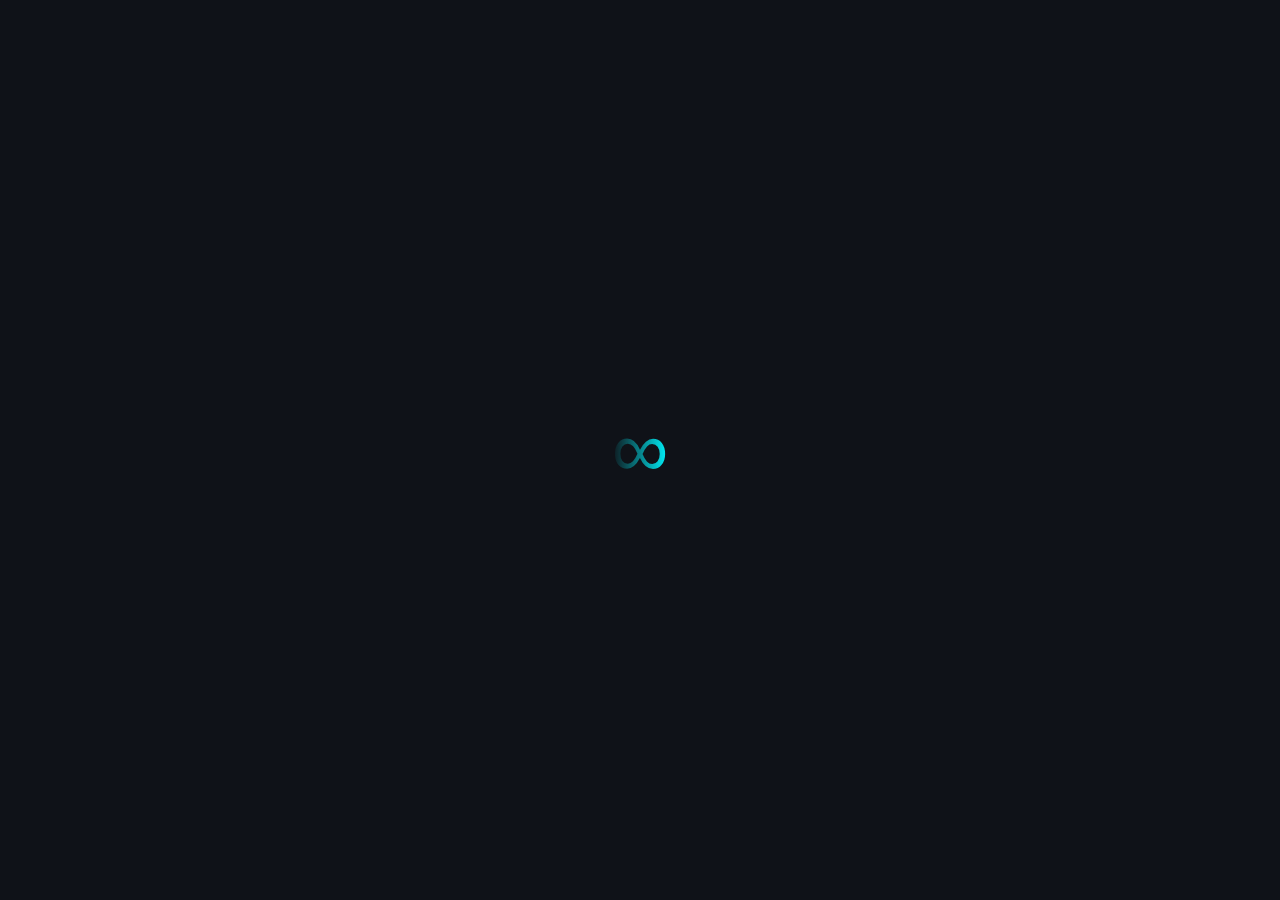
<file: about.html>
<!DOCTYPE html>
<html lang="en" data-theme="dark">

<head>
    <meta charset="UTF-8">
    <meta name="viewport" content="width=device-width, initial-scale=1.0">
    <title>About - Sikkhagrontho</title>
    <link rel="stylesheet" href="css/style.css">
    <script src="js/data.js"></script>
    <script src="js/auth.js"></script>
    <script src="js/main.js"></script>
</head>

<body>
    <div class="pattern-overlay"></div>

    <div style="padding-top: 100px; min-height: 100vh;">
        <div class="glass" style="max-width: 800px; margin: 0 auto; padding: 40px; border-radius: 20px;">
            <h1 style="font-size: 3rem; margin-bottom: 20px; color: var(--primary-color);">About Us</h1>
            <p style="font-size: 1.1rem; line-height: 1.8; margin-bottom: 20px;">
                Sikkhagrontho is an advanced educational platform designed to empower students with infinite knowledge.
                Our mission is to simplify the learning process for HSC subjects and university admissions through
                interactive resources and cutting-edge technology.
            </p>
            <p style="font-size: 1.1rem; line-height: 1.8;">
                We believe that "Infinite is strength". By providing structured guidance, premium content,
                and a seamless user experience, we aim to bridge the gap between potential and success.
            </p>

            <div style="margin-top: 40px; text-align: center;">
                <h3 style="margin-bottom: 10px;">Our Vision</h3>
                <p style="opacity: 0.8;">To revolutionize the way students prepare for their future.</p>
            </div>
        </div>
    </div>
</body>

</html>
</file>
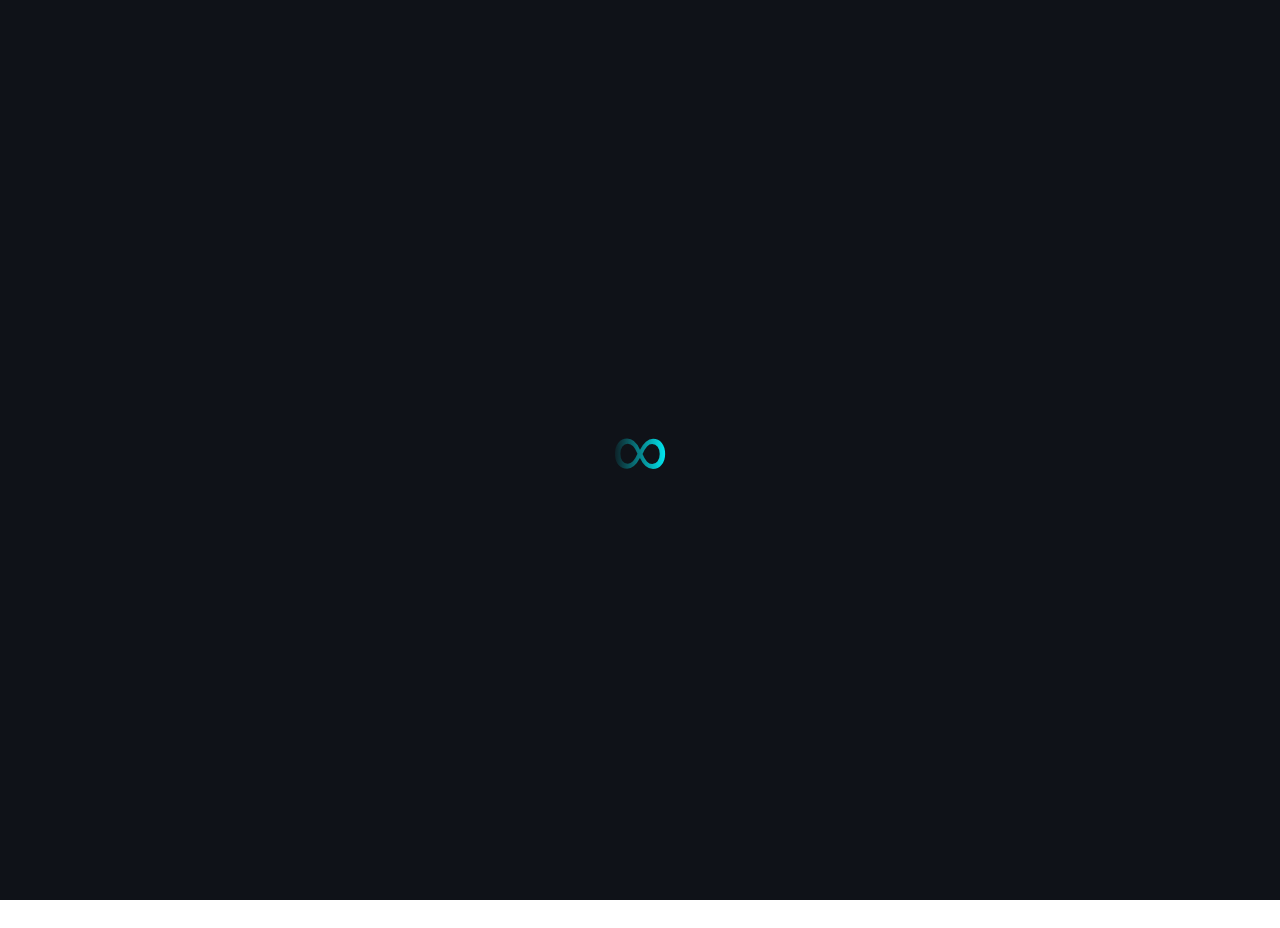
<file: contact.html>
<!DOCTYPE html>
<html lang="en" data-theme="dark">

<head>
    <meta charset="UTF-8">
    <meta name="viewport" content="width=device-width, initial-scale=1.0">
    <title>Contact - Sikkhagrontho</title>
    <link rel="stylesheet" href="css/style.css">
    <script src="js/data.js"></script>
    <script src="js/auth.js"></script>
    <script src="js/main.js"></script>

    <!-- EmailJS SDK (Optional - for real email sending) -->
    <!-- Uncomment below to enable real email sending via EmailJS -->
    <!-- <script src="https://cdn.jsdelivr.net/npm/@emailjs/browser@3/dist/email.min.js"></script> -->

    <style>
        .contact-container {
            max-width: 800px;
            margin: 0 auto;
            padding: 40px;
            text-align: center;
        }

        .contact-form {
            display: grid;
            gap: 20px;
            margin-top: 30px;
        }

        .form-group {
            text-align: left;
        }

        .form-label {
            display: block;
            margin-bottom: 8px;
            font-weight: 500;
            color: var(--text-color);
            font-size: 0.95rem;
        }

        .form-label .required {
            color: #ff4d4d;
            margin-left: 3px;
        }

        .form-input,
        .form-textarea {
            width: 100%;
            padding: 14px 16px;
            background: rgba(255, 255, 255, 0.08);
            border: 1px solid rgba(255, 255, 255, 0.15);
            border-radius: 10px;
            color: var(--text-color);
            outline: none;
            font-size: 1rem;
            font-family: 'Inter', sans-serif;
            transition: all 0.3s ease;
            box-sizing: border-box;
        }

        .form-input::placeholder,
        .form-textarea::placeholder {
            color: rgba(255, 255, 255, 0.4);
        }

        .form-input:focus,
        .form-textarea:focus {
            background: rgba(255, 255, 255, 0.12);
            border-color: var(--primary-color);
            box-shadow: 0 0 15px rgba(0, 245, 255, 0.2);
        }

        .form-input.error,
        .form-textarea.error {
            border-color: #ff4d4d;
            background: rgba(255, 77, 77, 0.1);
        }

        .form-textarea {
            min-height: 150px;
            resize: vertical;
            font-family: 'Inter', sans-serif;
        }

        .error-message {
            color: #ff4d4d;
            font-size: 0.85rem;
            margin-top: 5px;
            display: none;
            animation: fadeIn 0.3s ease;
        }

        .error-message.show {
            display: block;
        }

        .submit-btn {
            background: var(--primary-color);
            color: #000;
            padding: 14px 40px;
            border: none;
            border-radius: 10px;
            font-size: 1rem;
            font-weight: 600;
            cursor: pointer;
            transition: all 0.3s ease;
            margin-top: 20px;
            font-family: 'Sora', sans-serif;
            position: relative;
            overflow: hidden;
        }

        .submit-btn:hover:not(:disabled) {
            transform: translateY(-2px);
            box-shadow: 0 5px 20px rgba(0, 245, 255, 0.4);
        }

        .submit-btn:active:not(:disabled) {
            transform: translateY(0);
        }

        .submit-btn:disabled {
            opacity: 0.6;
            cursor: not-allowed;
        }

        .submit-btn .btn-text {
            display: inline-block;
            transition: all 0.3s ease;
        }

        .submit-btn.loading .btn-text {
            opacity: 0;
        }

        .submit-btn .spinner {
            position: absolute;
            top: 50%;
            left: 50%;
            transform: translate(-50%, -50%);
            width: 20px;
            height: 20px;
            border: 3px solid rgba(0, 0, 0, 0.3);
            border-top-color: #000;
            border-radius: 50%;
            animation: spin 0.8s linear infinite;
            opacity: 0;
        }

        .submit-btn.loading .spinner {
            opacity: 1;
        }

        @keyframes spin {
            to {
                transform: translate(-50%, -50%) rotate(360deg);
            }
        }

        /* Success/Error Alert */
        .alert {
            position: fixed;
            top: 100px;
            right: 30px;
            padding: 16px 24px;
            border-radius: 12px;
            background: rgba(10, 31, 68, 0.95);
            backdrop-filter: blur(20px);
            border: 1px solid rgba(255, 255, 255, 0.1);
            box-shadow: 0 10px 40px rgba(0, 0, 0, 0.5);
            z-index: 10000;
            display: flex;
            align-items: center;
            gap: 12px;
            min-width: 300px;
            opacity: 0;
            transform: translateX(400px);
            transition: all 0.4s cubic-bezier(0.175, 0.885, 0.32, 1.275);
        }

        .alert.show {
            opacity: 1;
            transform: translateX(0);
        }

        .alert.success {
            border-left: 4px solid #00ff88;
        }

        .alert.error {
            border-left: 4px solid #ff4d4d;
        }

        .alert-icon {
            font-size: 1.5rem;
        }

        .alert-content {
            flex: 1;
        }

        .alert-title {
            font-weight: 600;
            margin-bottom: 4px;
            font-size: 0.95rem;
        }

        .alert-message {
            font-size: 0.85rem;
            opacity: 0.8;
        }

        .alert-close {
            background: none;
            border: none;
            color: var(--text-color);
            font-size: 1.5rem;
            cursor: pointer;
            opacity: 0.6;
            transition: opacity 0.3s ease;
            padding: 0;
            width: 24px;
            height: 24px;
            display: flex;
            align-items: center;
            justify-content: center;
        }

        .alert-close:hover {
            opacity: 1;
        }

        .contact-info {
            margin-top: 40px;
            padding: 20px;
            background: rgba(0, 245, 255, 0.05);
            border: 1px solid rgba(0, 245, 255, 0.2);
            border-radius: 12px;
        }

        .contact-info p {
            margin: 8px 0;
            opacity: 0.9;
        }

        .contact-info a {
            color: var(--primary-color);
            text-decoration: none;
            transition: opacity 0.3s ease;
        }

        .contact-info a:hover {
            opacity: 0.8;
        }

        @media (max-width: 768px) {
            .contact-container {
                padding: 20px;
            }

            .alert {
                right: 15px;
                left: 15px;
                min-width: auto;
            }
        }
    </style>
</head>

<body>
    <div class="pattern-overlay"></div>
    <!-- Navbar injected by main.js -->

    <div style="padding-top: 100px; min-height: 100vh; padding-bottom: 50px;">
        <div class="contact-container glass">
            <h1 style="font-size: 2.5rem; margin-bottom: 10px; color: var(--text-color);">Get in Touch</h1>
            <p style="opacity: 0.8; margin-bottom: 30px;">
                Have questions or suggestions? We'd love to hear from you.
            </p>

            <form id="contact-form" class="contact-form">
                <div class="form-group">
                    <label class="form-label">Name<span class="required">*</span></label>
                    <input type="text" id="name" class="form-input" placeholder="Your Name" autocomplete="name">
                    <div class="error-message" id="name-error">Please enter your name</div>
                </div>

                <div class="form-group">
                    <label class="form-label">Email<span class="required">*</span></label>
                    <input type="email" id="email" class="form-input" placeholder="your.email@example.com"
                        autocomplete="email">
                    <div class="error-message" id="email-error">Please enter a valid email address</div>
                </div>

                <div class="form-group">
                    <label class="form-label">Message<span class="required">*</span></label>
                    <textarea id="message" class="form-textarea" placeholder="How can we help you?"></textarea>
                    <div class="error-message" id="message-error">Please enter your message</div>
                </div>

                <div style="text-align: center;">
                    <button type="submit" class="submit-btn" id="submit-btn">
                        <span class="btn-text">Send Message</span>
                        <span class="spinner"></span>
                    </button>
                </div>
            </form>

            <div class="contact-info">
                <p><strong>Email:</strong> <a href="mailto:sikkhagronthoedu@gmail.com">sikkhagronthoedu@gmail.com</a>
                </p>
                <p><strong>Response Time:</strong> Within 24-48 hours</p>
            </div>
        </div>
    </div>

    <script>
        // Contact Form Handler
        const contactForm = document.getElementById('contact-form');
        const submitBtn = document.getElementById('submit-btn');
        const TARGET_EMAIL = 'sikkhagronthoedu@gmail.com';

        // Form validation
        function validateField(fieldId, errorId, validator) {
            const field = document.getElementById(fieldId);
            const error = document.getElementById(errorId);
            const value = field.value.trim();

            if (!validator(value)) {
                field.classList.add('error');
                error.classList.add('show');
                return false;
            } else {
                field.classList.remove('error');
                error.classList.remove('show');
                return true;
            }
        }

        // Validators
        const validators = {
            name: (value) => value.length >= 2,
            email: (value) => /^[^\s@]+@[^\s@]+\.[^\s@]+$/.test(value),
            message: (value) => value.length >= 10
        };

        // Real-time validation
        ['name', 'email', 'message'].forEach(field => {
            const input = document.getElementById(field);
            input.addEventListener('blur', () => {
                validateField(field, `${field}-error`, validators[field]);
            });
            input.addEventListener('input', () => {
                if (input.classList.contains('error')) {
                    validateField(field, `${field}-error`, validators[field]);
                }
            });
        });

        // Show alert notification
        function showAlert(type, title, message) {
            // Remove existing alerts
            const existingAlerts = document.querySelectorAll('.alert');
            existingAlerts.forEach(alert => alert.remove());

            const alert = document.createElement('div');
            alert.className = `alert ${type}`;
            alert.innerHTML = `
                <div class="alert-icon">${type === 'success' ? '✅' : '❌'}</div>
                <div class="alert-content">
                    <div class="alert-title">${title}</div>
                    <div class="alert-message">${message}</div>
                </div>
                <button class="alert-close" onclick="this.parentElement.remove()">×</button>
            `;
            document.body.appendChild(alert);

            // Show alert
            setTimeout(() => alert.classList.add('show'), 10);

            // Auto-remove after 5 seconds
            setTimeout(() => {
                alert.classList.remove('show');
                setTimeout(() => alert.remove(), 400);
            }, 5000);
        }

        // Send email function (simulated)
        async function sendEmail(formData) {
            // Simulate API delay
            await new Promise(resolve => setTimeout(resolve, 1500));

            // In production, you would use EmailJS or a backend API here
            // Example with EmailJS (uncomment when configured):
            /*
            try {
                await emailjs.send('YOUR_SERVICE_ID', 'YOUR_TEMPLATE_ID', {
                    from_name: formData.name,
                    from_email: formData.email,
                    message: formData.message,
                    to_email: TARGET_EMAIL
                });
                return { success: true };
            } catch (error) {
                return { success: false, error: error.message };
            }
            */

            // Simulated success
            console.log('Message would be sent to:', TARGET_EMAIL);
            console.log('Form Data:', formData);
            return { success: true };
        }

        // Form submission handler
        contactForm.addEventListener('submit', async (e) => {
            e.preventDefault();

            // Validate all fields
            const nameValid = validateField('name', 'name-error', validators.name);
            const emailValid = validateField('email', 'email-error', validators.email);
            const messageValid = validateField('message', 'message-error', validators.message);

            if (!nameValid || !emailValid || !messageValid) {
                showAlert('error', 'Validation Error', 'Please fill in all required fields correctly.');
                return;
            }

            // Get form data
            const formData = {
                name: document.getElementById('name').value.trim(),
                email: document.getElementById('email').value.trim(),
                message: document.getElementById('message').value.trim()
            };

            // Prevent spam - check if message is too short or looks suspicious
            if (formData.message.length < 10) {
                showAlert('error', 'Invalid Message', 'Please enter a more detailed message (at least 10 characters).');
                return;
            }

            // Show loading state
            submitBtn.disabled = true;
            submitBtn.classList.add('loading');

            try {
                // Send email
                const result = await sendEmail(formData);

                if (result.success) {
                    // Success
                    showAlert(
                        'success',
                        'Message Sent!',
                        `Your message has been sent to ${TARGET_EMAIL}. We'll get back to you soon!`
                    );

                    // Reset form
                    contactForm.reset();

                    // Remove any error states
                    document.querySelectorAll('.form-input, .form-textarea').forEach(field => {
                        field.classList.remove('error');
                    });
                    document.querySelectorAll('.error-message').forEach(error => {
                        error.classList.remove('show');
                    });
                } else {
                    // Error
                    showAlert(
                        'error',
                        'Send Failed',
                        result.error || 'Failed to send message. Please try again or email us directly.'
                    );
                }
            } catch (error) {
                showAlert(
                    'error',
                    'Error',
                    'An unexpected error occurred. Please try again later.'
                );
                console.error('Contact form error:', error);
            } finally {
                // Remove loading state
                submitBtn.disabled = false;
                submitBtn.classList.remove('loading');
            }
        });

        // Initialize EmailJS (if using)
        // Uncomment and configure when ready to use real email sending
        /*
        (function() {
            emailjs.init('YOUR_PUBLIC_KEY'); // Get from EmailJS dashboard
        })();
        */
    </script>
</body>

</html>
</file>
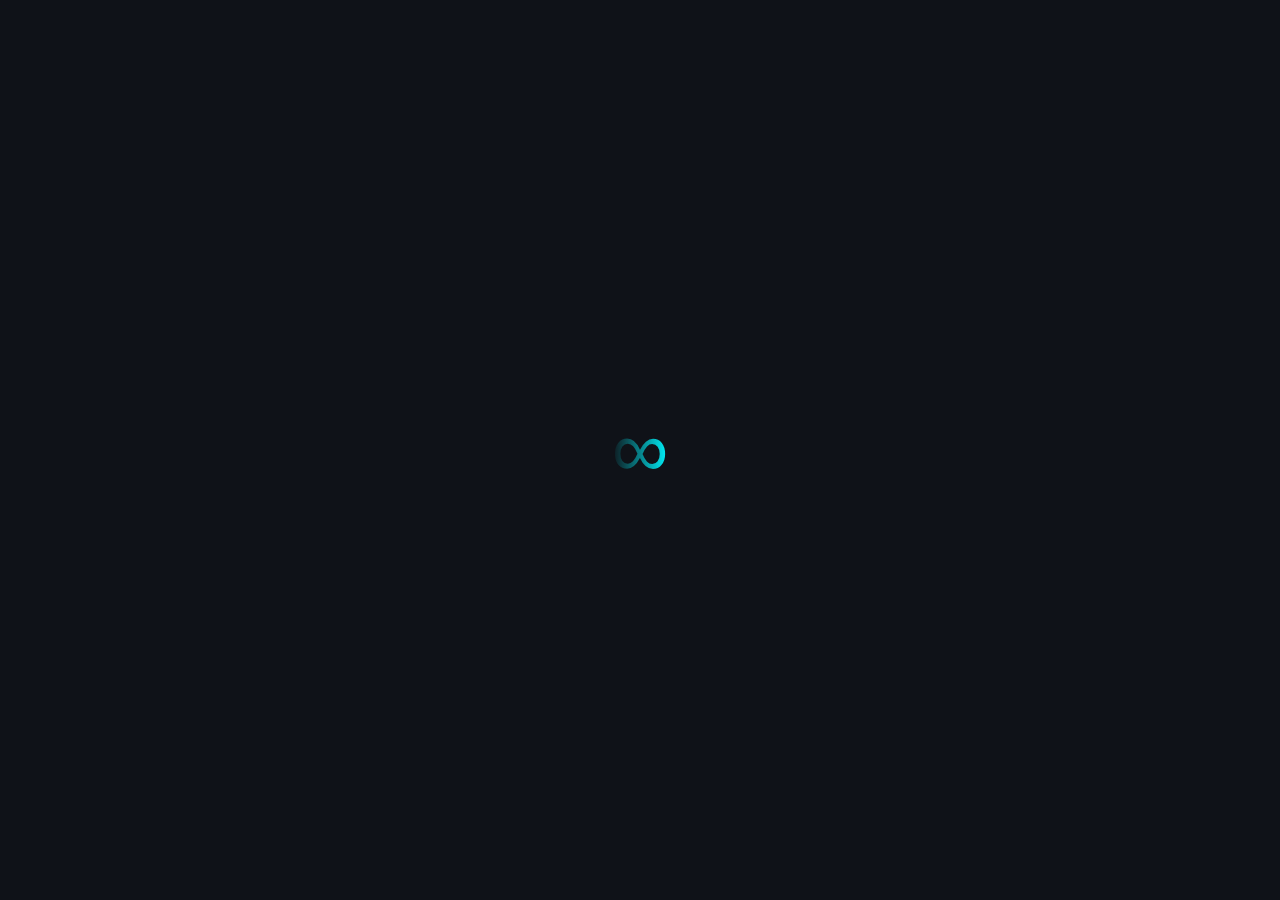
<file: explore.html>
<!DOCTYPE html>
<html lang="en" data-theme="dark">

<head>
    <meta charset="UTF-8">
    <meta name="viewport" content="width=device-width, initial-scale=1.0">
    <title>Explore - Sikkhagrontho</title>
    <link rel="stylesheet" href="css/style.css">
    <script src="js/data.js"></script>
    <script src="js/auth.js"></script>
    <script src="js/main.js"></script>
    <style>
        .filter-tabs {
            display: flex;
            justify-content: center;
            gap: 15px;
            margin-bottom: 30px;
        }

        .filter-btn {
            background: transparent;
            border: 1px solid var(--primary-color);
            color: var(--text-color);
            padding: 8px 20px;
            border-radius: 20px;
            cursor: pointer;
            transition: all 0.3s ease;
        }

        .filter-btn.active,
        .filter-btn:hover {
            background: var(--primary-color);
            color: #000;
        }
    </style>
</head>

<body>
    <div class="pattern-overlay"></div>
    <!-- Navbar injected by main.js -->

    <div style="padding-top: 100px; min-height: 100vh;">
        <div class="container" style="max-width: 1200px; margin: 0 auto; padding: 20px;">
            <h1 style="text-align: center; margin-bottom: 40px; font-size: 3rem;">Explore Resources</h1>

            <div class="filter-tabs">
                <button class="filter-btn active" onclick="filterExplore('all')">All</button>
                <button class="filter-btn" onclick="filterExplore('video')">Videos</button>
                <button class="filter-btn" onclick="filterExplore('pdf')">PDFs</button>
                <button class="filter-btn" onclick="filterExplore('info')">Info</button>
            </div>

            <div id="explore-container"
                style="display: grid; grid-template-columns: repeat(auto-fill, minmax(280px, 1fr)); gap: 20px;">
                <!-- Content injected here -->
            </div>
        </div>
    </div>

    <script>
        // Override the default renderExplore for filtering
        function filterExplore(type) {
            const container = document.getElementById('explore-container');
            const data = getData();
            let items = data.exploreContent;

            if (type !== 'all') {
                items = items.filter(item => item.type === type);
            }

            container.innerHTML = items.map((item, i) => `
                <div class="card" style="animation: fadeIn 0.5s ease forwards; animation-delay: ${i * 0.1}s;">
                    <div style="margin-bottom: 15px;">
                        <span style="background: rgba(0, 245, 255, 0.1); color: var(--primary-color); padding: 4px 12px; border-radius: 12px; font-size: 0.8rem; text-transform: uppercase;">${item.type}</span>
                    </div>
                    <h3 style="margin-bottom: 10px;">${item.title}</h3>
                    <p style="opacity: 0.8; font-size: 0.9rem;">${item.desc}</p>
                    <a href="${item.link || '#'}" style="display: inline-block; margin-top: 15px; color: var(--primary-color); text-decoration: none; border-bottom: 1px solid transparent; transition: 0.3s;">View Content &rarr;</a>
                </div>
            `).join('');

            // Update active button state
            document.querySelectorAll('.filter-btn').forEach(btn => {
                btn.classList.remove('active');
                if (btn.textContent.toLowerCase() === type || (type === 'all' && btn.textContent === 'All')) {
                    btn.classList.add('active');
                }
            });
        }

        // Initialize with all content
        document.addEventListener('DOMContentLoaded', () => {
            filterExplore('all');
        });
    </script>
</body>

</html>
</file>
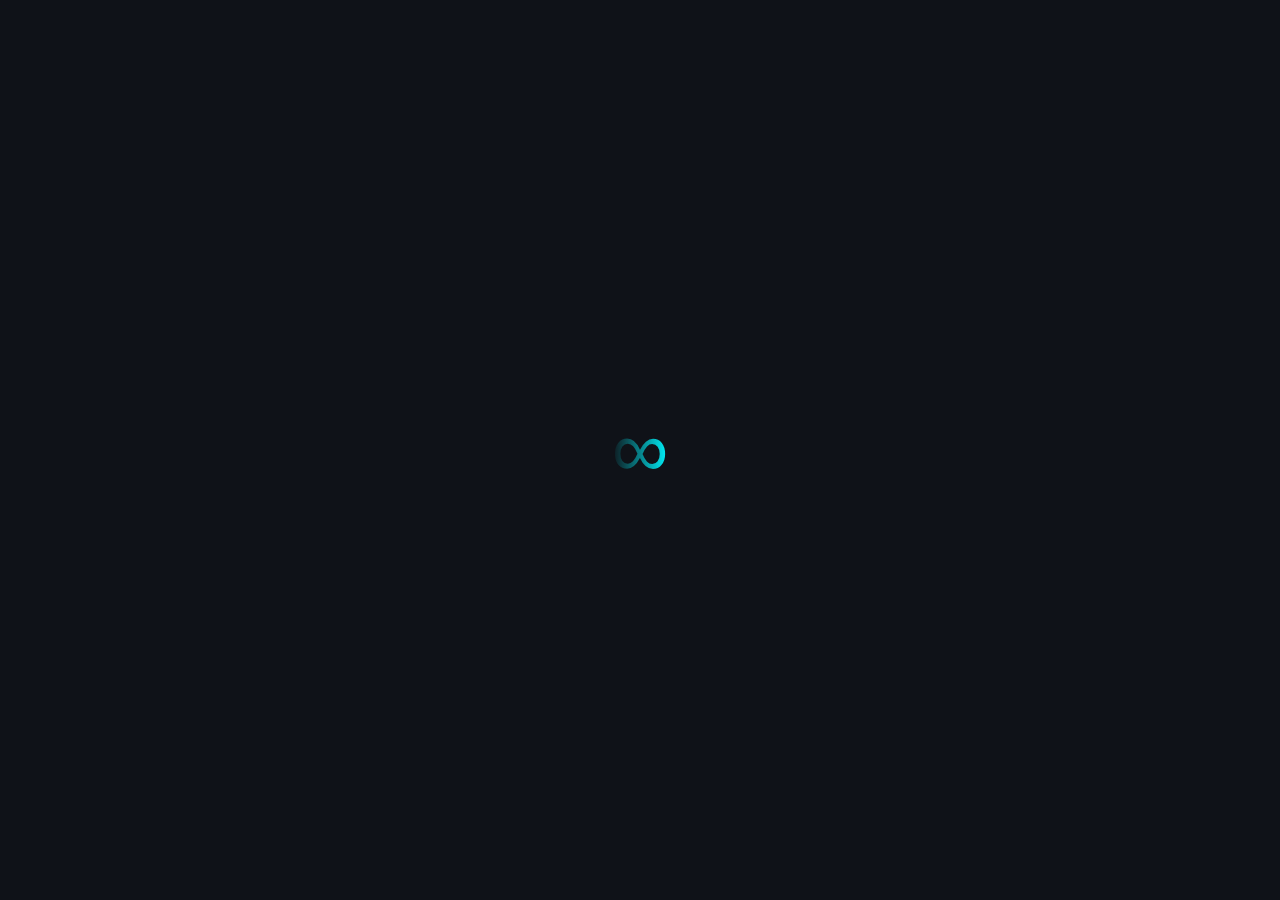
<file: login.html>
<!DOCTYPE html>
<html lang="en" data-theme="dark">

<head>
    <meta charset="UTF-8">
    <meta name="viewport" content="width=device-width, initial-scale=1.0">
    <title>Login - Sikkhagrontho</title>
    <link rel="stylesheet" href="css/style.css">
    <script src="js/data.js"></script>
    <script src="js/main.js"></script>
    <style>
        .login-box {
            background: rgba(255, 255, 255, 0.05);
            /* Extra subtle */
            backdrop-filter: blur(20px);
            border: 1px solid var(--glass-border);
            border-radius: 20px;
            padding: 40px;
            width: 90%;
            max-width: 400px;
            margin: 100px auto;
            position: relative;
            animation: fadeIn 0.5s ease-out;
            box-shadow: 0 15px 35px rgba(0, 0, 0, 0.5);
        }

        .input-group {
            margin-bottom: 20px;
            position: relative;
        }

        .input-field {
            width: 100%;
            padding: 12px 15px;
            background: rgba(255, 255, 255, 0.1);
            border: 1px solid rgba(255, 255, 255, 0.2);
            border-radius: 8px;
            color: var(--text-color);
            outline: none;
            transition: 0.3s;
            font-size: 1rem;
        }

        .input-field:focus {
            background: rgba(255, 255, 255, 0.2);
            border-color: var(--primary-color);
            box-shadow: 0 0 10px rgba(0, 245, 255, 0.2);
        }

        .toggle-password {
            position: absolute;
            right: 15px;
            top: 50%;
            transform: translateY(-50%);
            cursor: pointer;
            color: var(--text-color);
            opacity: 0.7;
        }

        .login-submit {
            width: 100%;
            padding: 12px;
            background: transparent;
            border: 1px solid var(--primary-color);
            color: var(--primary-color);
            font-family: 'Sora', sans-serif;
            font-weight: 600;
            border-radius: 8px;
            cursor: pointer;
            transition: 0.3s;
            margin-top: 10px;
        }

        .login-submit:hover {
            background: var(--primary-color);
            color: #000;
            box-shadow: 0 0 20px rgba(0, 245, 255, 0.4);
        }
    </style>
</head>

<body>
    <div class="pattern-overlay"></div>

    <div style="min-height: 100vh; display: flex; align-items: center; justify-content: center;">
        <div class="login-box">
            <h2
                style="text-align: center; margin-bottom: 30px; font-family: 'Poppins', sans-serif; letter-spacing: 1px;">
                Welcome Back</h2>

            <form onsubmit="handleLogin(event)">
                <div class="input-group">
                    <input type="text" id="login-username" class="input-field" placeholder="Username / ID" required>
                </div>

                <div class="input-group">
                    <input type="password" id="login-password" class="input-field" placeholder="Password" required>
                    <span class="toggle-password" onclick="togglePasswordVisibility()">👁️</span>
                </div>

                <button type="submit" class="login-submit">Login</button>
                <p id="login-error" style="color: #ff4d4d; text-align: center; margin-top: 10px; font-size: 0.9rem;">
                </p>
            </form>

            <p style="text-align: center; margin-top: 20px; font-size: 0.9rem; opacity: 0.7;">
                Don't have an account? <a href="register.html"
                    style="color: var(--primary-color); text-decoration: none; font-weight: 600;">Register</a>
            </p>
        </div>
    </div>

    <script src="js/auth.js"></script>
    <script>
        function togglePasswordVisibility() {
            const input = document.getElementById('login-password');
            const icon = document.querySelector('.toggle-password');
            if (input.type === "password") {
                input.type = "text";
                icon.textContent = "🙈";
            } else {
                input.type = "password";
                icon.textContent = "👁️";
            }
        }

        // Initialize theme
        const theme = localStorage.getItem('theme') || 'dark';
        document.documentElement.setAttribute('data-theme', theme);
    </script>
</body>

</html>

</body>

</html>
</file>
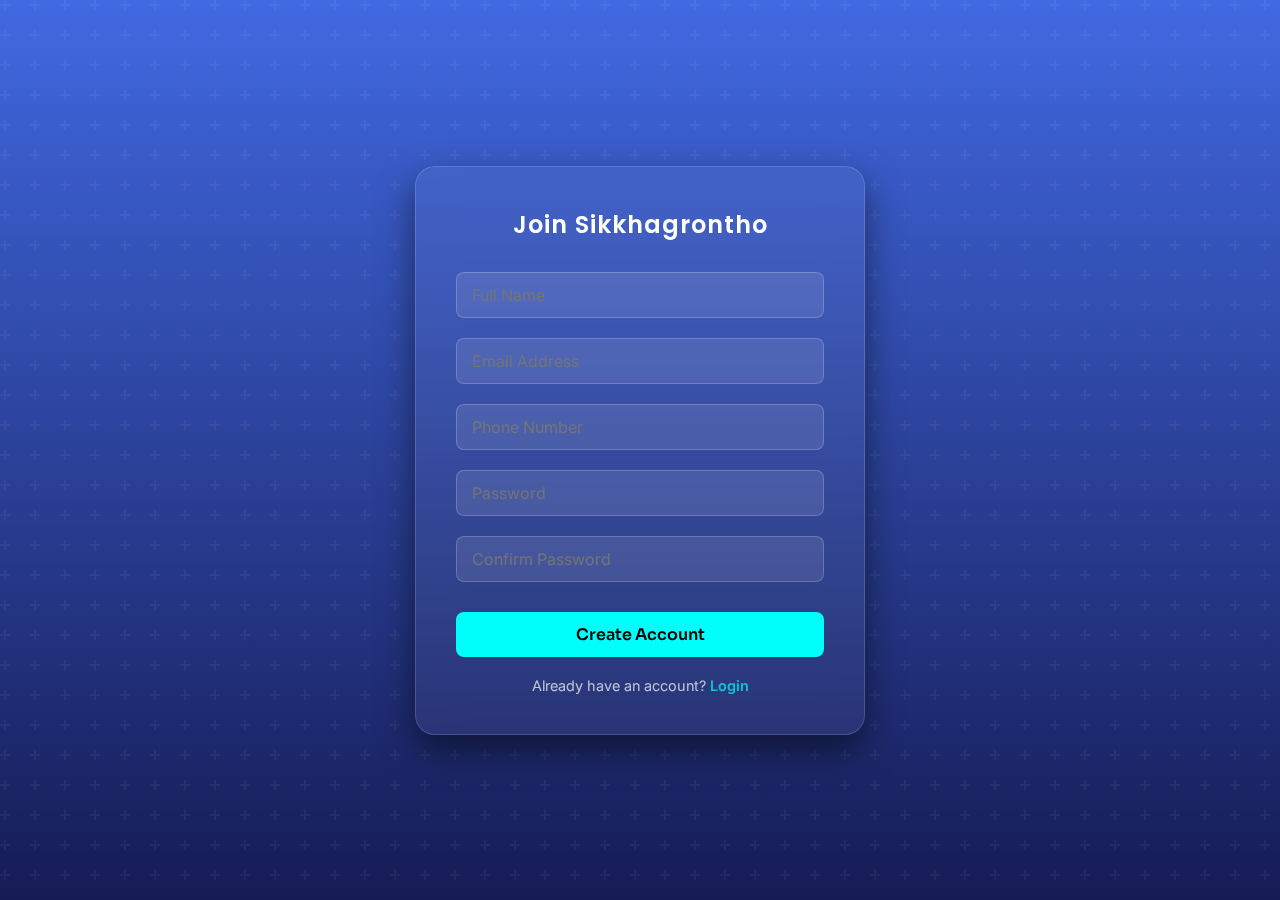
<file: register.html>
<!DOCTYPE html>
<html lang="en" data-theme="dark">

<head>
    <meta charset="UTF-8">
    <meta name="viewport" content="width=device-width, initial-scale=1.0">
    <title>Register - Sikkhagrontho</title>
    <link rel="preconnect" href="https://fonts.googleapis.com">
    <link rel="preconnect" href="https://fonts.gstatic.com" crossorigin>
    <link
        href="https://fonts.googleapis.com/css2?family=Inter:wght@400;500;600&family=Poppins:wght@400;600;700&family=Sora:wght@400;500;600&family=Space+Grotesk:wght@400;500;600;700&display=swap"
        rel="stylesheet">
    <link rel="stylesheet" href="css/style.css">
    <style>
        .register-container {
            min-height: 100vh;
            display: flex;
            align-items: center;
            justify-content: center;
            padding: 40px 20px;
        }

        .register-box {
            background: rgba(255, 255, 255, 0.05);
            backdrop-filter: blur(20px);
            border: 1px solid var(--glass-border);
            border-radius: 20px;
            padding: 40px;
            width: 90%;
            max-width: 450px;
            animation: fadeIn 0.5s ease-out;
            box-shadow: 0 15px 35px rgba(0, 0, 0, 0.5);
        }

        .register-box h2 {
            text-align: center;
            margin-bottom: 30px;
            font-family: 'Poppins', sans-serif;
            letter-spacing: 1px;
            color: var(--text-color);
        }

        .input-group {
            margin-bottom: 20px;
            position: relative;
        }

        .input-field {
            width: 100%;
            padding: 12px 15px;
            background: rgba(255, 255, 255, 0.1);
            border: 1px solid rgba(255, 255, 255, 0.2);
            border-radius: 8px;
            color: var(--text-color);
            outline: none;
            transition: 0.3s;
            font-size: 1rem;
        }

        .input-field:focus {
            background: rgba(255, 255, 255, 0.2);
            border-color: var(--primary-color);
            box-shadow: 0 0 10px rgba(0, 245, 255, 0.2);
        }

        .register-submit {
            width: 100%;
            padding: 12px;
            background: var(--primary-color);
            border: none;
            color: #000;
            font-family: 'Sora', sans-serif;
            font-weight: 600;
            border-radius: 8px;
            cursor: pointer;
            transition: 0.3s;
            margin-top: 10px;
            font-size: 1rem;
        }

        .register-submit:hover {
            background: #ffffff;
            box-shadow: 0 0 20px rgba(0, 245, 255, 0.4);
            transform: translateY(-2px);
        }

        .error-message {
            color: #ff4d4d;
            margin-top: 10px;
            font-size: 0.9em;
            text-align: center;
        }

        .login-link {
            text-align: center;
            margin-top: 20px;
            font-size: 0.9rem;
            opacity: 0.7;
        }

        .login-link a {
            color: var(--primary-color);
            text-decoration: none;
            font-weight: 600;
        }

        .login-link a:hover {
            text-decoration: underline;
        }
    </style>
</head>

<body>
    <div class="pattern-overlay"></div>

    <div class="register-container">
        <div class="register-box glass">
            <h2>Join Sikkhagrontho</h2>

            <form onsubmit="handleRegister(event)">
                <div class="input-group">
                    <input type="text" id="reg-name" class="input-field" placeholder="Full Name" required>
                </div>

                <div class="input-group">
                    <input type="email" id="reg-email" class="input-field" placeholder="Email Address" required>
                </div>

                <div class="input-group">
                    <input type="tel" id="reg-phone" class="input-field" placeholder="Phone Number" required>
                </div>

                <div class="input-group">
                    <input type="password" id="reg-password" class="input-field" placeholder="Password" required>
                </div>

                <div class="input-group">
                    <input type="password" id="reg-confirm-password" class="input-field" placeholder="Confirm Password"
                        required>
                </div>

                <button type="submit" class="register-submit">Create Account</button>

                <p id="register-error" class="error-message"></p>
            </form>

            <p class="login-link">
                Already have an account? <a href="javascript:void(0)"
                    onclick="window.location.href='index.html'">Login</a>
            </p>
        </div>
    </div>

    <script src="js/data.js"></script>
    <script src="js/auth.js"></script>
    <script>
        // Initialize theme
        const theme = localStorage.getItem('theme') || 'dark';
        document.documentElement.setAttribute('data-theme', theme);
    </script>
</body>

</html>
</file>
<file: css/style.css>
/* Global Reset & Base Styles */
* {
    margin: 0;
    padding: 0;
    box-sizing: border-box;
    font-family: 'Inter', sans-serif;
}

:root {
    /* Colors */
    --primary-color: #00fffb;
    /* Neon Cyan */
    --secondary-color: #4169E1;
    /* Royal Blue */
    --card-bg: #0A1F44;
    /* Deep Navy Blue */
    --text-color: #ffffff;
    /* Off-white */
    --text-color-dark: #ffffff;
    /* White text for dark cards */
    --brown: #5D4037;
    /* Kept for reference but unused in main cards now */
    --bg-gradient-start: #4169E1;
    --bg-gradient-end: #151B54;
    --glass-bg: rgba(255, 255, 255, 0.08);
    --glass-border: rgba(255, 255, 255, 0.15);

    /* Transitions */
    --transition-smooth: all 0.4s cubic-bezier(0.25, 1, 0.5, 1);
}

[data-theme="light"] {
    --bg-gradient-start: #e0f7fa;
    --bg-gradient-end: #ffffff;
    --text-color: #333333;
    --glass-bg: rgba(255, 255, 255, 0.7);
    --glass-border: rgba(0, 0, 0, 0.1);
}

body {
    background: linear-gradient(180deg, var(--bg-gradient-start), var(--bg-gradient-end));
    background-attachment: fixed;
    color: var(--text-color);
    min-height: 100vh;
    overflow-x: hidden;
    transition: background 0.5s ease-in-out, color 0.5s ease-in-out;
}

/* Typography */
h1,
h2,
h3,
h4,
h5,
h6 {
    font-family: 'Poppins', sans-serif;
    font-weight: 600;
}

.logo-text {
    font-family: 'Space Grotesk', sans-serif;
    font-weight: 700;
    letter-spacing: -0.02em;
}

/* Hero Section */
.hero-section {
    min-height: 90vh;
    /* Reduced from 100vh for tighter feel */
    display: flex;
    flex-direction: column;
    justify-content: center;
    align-items: center;
    text-align: center;
    padding: 0 20px;
    gap: 40px;
    /* Reduced gap */
    position: relative;
    /* Soft gradient background handled in body, but can add overlay here if needed */
}

.hero-content {
    display: flex;
    flex-direction: column;
    align-items: center;
    gap: 20px;
    /* Space between title, subtitle, button */
    z-index: 1;
}

.hero-title {
    font-size: 4rem;
    line-height: 1.1;
    margin: 0;
    background: linear-gradient(to right, #ffffff, #aaaaaa);
    background-clip: text;
    -webkit-background-clip: text;
    -webkit-text-fill-color: transparent;
}

.hero-subtitle {
    font-size: 1.5rem;
    color: var(--primary-color);
    font-family: 'Space Grotesk', sans-serif;
    margin: 0;
}

.hero-btn-container {
    margin-top: 15px;
    /* Extra space for button */
}

.hero-btn {
    background: var(--primary-color);
    color: #000;
    padding: 14px 35px;
    font-size: 1.1rem;
    border-radius: 50px;
    font-weight: 600;
    letter-spacing: 0.5px;
    box-shadow: 0 0 15px rgba(0, 245, 255, 0.3);
}

.hero-btn:hover {
    background: #ffffff;
    color: #000;
    box-shadow: 0 0 25px rgba(0, 245, 255, 0.6);
    transform: translateY(-2px);
}

.hsc-section {
    padding: 80px 20px 60px;
    /* Reduced top padding */
    max-width: 1200px;
    margin: 0 auto;
}

.scroll-indicator {
    margin-top: 20px;
    /* Slight adjust */
    display: flex;
    flex-direction: column;
    align-items: center;
    justify-content: center;
    cursor: pointer;
    position: relative;
    animation: float 2.5s ease-in-out infinite;
    opacity: 0.7;
    transition: all 0.3s ease;
}

.scroll-indicator:hover {
    opacity: 1;
    transform: translateY(-5px);
}

.scroll-capsule {
    width: 24px;
    /* Slightly more minimal */
    height: 40px;
    border: 1.5px solid rgba(255, 255, 255, 0.3);
    /* Softer initial border */
    background: rgba(255, 255, 255, 0.05);
    /* Slight fill */
    border-radius: 20px;
    position: relative;
    backdrop-filter: blur(4px);
    box-shadow: 0 0 15px rgba(0, 245, 255, 0.1);
    transition: all 0.3s ease;
}

.scroll-indicator:hover .scroll-capsule {
    border-color: var(--primary-color);
    box-shadow: 0 0 25px rgba(0, 245, 255, 0.5);
    /* Stronger glow on hover */
    background: rgba(0, 245, 255, 0.05);
}

.scroll-dot {
    width: 4px;
    height: 8px;
    background: var(--primary-color);
    border-radius: 4px;
    position: absolute;
    top: 6px;
    left: 50%;
    transform: translateX(-50%);
    animation: scrollDrop 2s cubic-bezier(0.77, 0, 0.175, 1) infinite;
    box-shadow: 0 0 8px var(--primary-color);
}

.scroll-arrow {
    margin-top: 12px;
    width: 10px;
    height: 10px;
    border-right: 1.5px solid rgba(0, 245, 255, 0.6);
    border-bottom: 1.5px solid rgba(0, 245, 255, 0.6);
    transform: rotate(45deg);
    animation: arrowFade 2s infinite;
}

@keyframes scrollDrop {
    0% {
        top: 6px;
        opacity: 0;
        height: 6px;
    }

    30% {
        opacity: 1;
        height: 12px;
        /* Stretch slightly like a beam */
    }

    80% {
        top: 28px;
        opacity: 0;
        height: 4px;
    }

    100% {
        top: 28px;
        opacity: 0;
    }
}

@keyframes arrowFade {

    0%,
    100% {
        opacity: 0.2;
        transform: rotate(45deg) translateY(-2px);
    }

    50% {
        opacity: 1;
        transform: rotate(45deg) translateY(0);
        box-shadow: 2px 2px 5px rgba(0, 245, 255, 0.3);
    }
}

button {
    font-family: 'Sora', sans-serif;
    font-weight: 500;
}

/* Animations */
@keyframes neonPulse {
    0% {
        box-shadow: 0 0 5px var(--primary-color), 0 0 10px var(--primary-color);
    }

    50% {
        box-shadow: 0 0 10px var(--primary-color), 0 0 20px var(--primary-color);
    }

    100% {
        box-shadow: 0 0 5px var(--primary-color), 0 0 10px var(--primary-color);
    }
}

@keyframes float {
    0% {
        transform: translateY(0px);
    }

    50% {
        transform: translateY(-10px);
    }

    100% {
        transform: translateY(0px);
    }
}

@keyframes fadeIn {
    from {
        opacity: 0;
        transform: translateY(20px);
    }

    to {
        opacity: 1;
        transform: translateY(0);
    }
}

/* Universal Glassmorphism */
.glass {
    background: var(--glass-bg);
    backdrop-filter: blur(12px);
    -webkit-backdrop-filter: blur(12px);
    border: 1px solid var(--glass-border);
    border-radius: 16px;
}

/* Abstract Pattern Overlay */
.pattern-overlay {
    position: fixed;
    top: 0;
    left: 0;
    width: 100%;
    height: 100%;
    background-image: url("data:image/svg+xml,%3Csvg width='60' height='60' viewBox='0 0 60 60' xmlns='http://www.w3.org/2000/svg'%3E%3Cg fill='none' fill-rule='evenodd'%3E%3Cg fill='%23ffffff' fill-opacity='0.05'%3E%3Cpath d='M36 34v-4h-2v4h-4v2h4v4h2v-4h4v-2h-4zm0-30V0h-2v4h-4v2h4v4h2V6h4V4h-4zM6 34v-4H4v4H0v2h4v4h2v-4h4v-2H6zM6 4V0H4v4H0v2h4v4h2V6h4V4H6z'/%3E%3C/g%3E%3C/g%3E%3C/svg%3E");
    pointer-events: none;
    z-index: 0;
}

/* Preloader */
#preloader {
    position: fixed;
    top: 0;
    left: 0;
    width: 100%;
    height: 100%;
    background: #0f1218;
    z-index: 9999;
    display: flex;
    justify-content: center;
    align-items: center;
    transition: opacity 0.5s ease;
}

.infinity-loader {
    font-size: 5rem;
    color: rgba(255, 255, 255, 0.1);
    position: relative;
    font-family: 'Space Grotesk', sans-serif;
    /* Or SVG for better curve control */
}

/* Navbar */
.navbar {
    position: fixed;
    top: 20px;
    left: 50%;
    transform: translateX(-50%);
    width: 80%;
    max-width: 1100px;
    padding: 10px 30px;
    border-radius: 20px;
    z-index: 1000;
    display: flex;
    justify-content: space-between;
    align-items: center;
    /* Center vertically */
    transition: transform 0.3s ease, top 0.3s ease;
}

.navbar.hidden {
    transform: translate(-50%, -120%);
}

.nav-logo {
    font-size: 1.5rem;
    color: var(--text-color);
    text-decoration: none;
    position: relative;
    padding-right: 20px;
    /* Space for shine */
}

.nav-links {
    display: flex;
    gap: 20px;
}

.nav-btn {
    color: var(--text-color);
    text-decoration: none;
    padding: 8px 16px;
    border-radius: 12px;
    transition: var(--transition-smooth);
    position: relative;
    overflow: hidden;
}

.nav-btn:hover {
    color: var(--primary-color);
    transform: scale(1.05);
    background: rgba(255, 255, 255, 0.05);
}

.nav-btn.login-btn {
    border: 1px solid var(--primary-color);
    color: var(--primary-color);
}

.nav-btn.login-btn:hover {
    background: var(--primary-color);
    color: #000;
    box-shadow: 0 0 15px var(--primary-color);
}

/* Profile Dropdown */
.profile-dropdown-container {
    position: relative;
}

.profile-icon {
    transition: all 0.3s ease;
}

.profile-icon:hover {
    transform: scale(1.1);
    box-shadow: 0 0 15px rgba(0, 245, 255, 0.4);
}

.profile-dropdown {
    position: absolute;
    top: calc(100% + 15px);
    right: 0;
    min-width: 280px;
    background: rgba(10, 31, 68, 0.95);
    backdrop-filter: blur(20px);
    -webkit-backdrop-filter: blur(20px);
    border: 1px solid rgba(255, 255, 255, 0.1);
    border-radius: 16px;
    box-shadow: 0 10px 40px rgba(0, 0, 0, 0.5), 0 0 20px rgba(0, 245, 255, 0.1);
    padding: 12px;
    z-index: 10000;
    opacity: 0;
    transform: translateY(-10px);
    transition: all 0.3s cubic-bezier(0.175, 0.885, 0.32, 1.275);
    pointer-events: none;
}

.profile-dropdown.dropdown-show {
    opacity: 1;
    transform: translateY(0);
    pointer-events: all;
}

/* Dropdown arrow */
.profile-dropdown::before {
    content: '';
    position: absolute;
    top: -6px;
    right: 15px;
    width: 12px;
    height: 12px;
    background: rgba(10, 31, 68, 0.95);
    border-left: 1px solid rgba(255, 255, 255, 0.1);
    border-top: 1px solid rgba(255, 255, 255, 0.1);
    transform: rotate(45deg);
}

.dropdown-header {
    display: flex;
    align-items: center;
    gap: 12px;
    padding: 8px;
    margin-bottom: 8px;
}

.dropdown-avatar {
    width: 45px;
    height: 45px;
    border-radius: 50%;
    border: 2px solid var(--primary-color);
    object-fit: cover;
}

.dropdown-user-info {
    flex: 1;
    overflow: hidden;
}

.dropdown-name {
    font-size: 0.95rem;
    font-weight: 600;
    color: var(--text-color);
    white-space: nowrap;
    overflow: hidden;
    text-overflow: ellipsis;
    margin-bottom: 2px;
}

.dropdown-email {
    font-size: 0.8rem;
    color: var(--text-color);
    opacity: 0.6;
    white-space: nowrap;
    overflow: hidden;
    text-overflow: ellipsis;
}

.dropdown-divider {
    height: 1px;
    background: rgba(255, 255, 255, 0.1);
    margin: 8px 0;
}

.dropdown-item {
    display: flex;
    align-items: center;
    gap: 12px;
    padding: 10px 12px;
    color: var(--text-color);
    text-decoration: none;
    border-radius: 10px;
    transition: all 0.3s ease;
    cursor: pointer;
    font-size: 0.9rem;
}

.dropdown-item svg {
    flex-shrink: 0;
    opacity: 0.7;
    transition: all 0.3s ease;
}

.dropdown-item:hover {
    background: rgba(0, 245, 255, 0.1);
    color: var(--primary-color);
    transform: translateX(3px);
}

.dropdown-item:hover svg {
    opacity: 1;
    stroke: var(--primary-color);
}

.dropdown-item.logout-item:hover {
    background: rgba(255, 77, 77, 0.1);
    color: #ff4d4d;
}

.dropdown-item.logout-item:hover svg {
    stroke: #ff4d4d;
}

/* Responsive Dropdown */
@media (max-width: 768px) {
    .profile-dropdown {
        right: -10px;
        min-width: 260px;
    }
}


/* Card Styles */
.card {
    background: var(--card-bg);
    color: var(--text-color-dark);
    padding: 20px;
    border-radius: 16px;
    transition: var(--transition-smooth);
    position: relative;
    overflow: hidden;
    box-shadow: 0 4px 6px rgba(0, 0, 0, 0.1);
}

.card:hover {
    transform: translateY(-5px) scale(1.02);
    box-shadow: 0 10px 20px rgba(0, 0, 0, 0.2), 0 0 15px rgba(255, 255, 255, 0.1);
    /* Soft glow */
}

/* Inner Mini Box Styles */
.mini-box-container {
    display: flex;
    gap: 15px;
    margin-top: 20px;
    width: 100%;
}

.mini-box {
    flex: 1;
    background: rgba(10, 31, 68, 0.5);
    /* Deep Blue Glass */
    backdrop-filter: blur(12px);
    -webkit-backdrop-filter: blur(12px);
    border: 1px solid rgba(255, 255, 255, 0.1);
    border-radius: 14px;
    padding: 15px 10px;
    display: flex;
    flex-direction: column;
    align-items: center;
    justify-content: center;
    cursor: pointer;
    transition: transform 0.4s cubic-bezier(0.175, 0.885, 0.32, 1.275), box-shadow 0.4s ease, border-color 0.4s ease;
    box-shadow: 0 4px 6px rgba(0, 0, 0, 0.1);
    position: relative;
    overflow: hidden;
}

.mini-box::before {
    content: '';
    position: absolute;
    top: 0;
    left: 0;
    width: 100%;
    height: 100%;
    background: radial-gradient(circle at center, rgba(0, 245, 255, 0.05), transparent 70%);
    opacity: 0;
    transition: opacity 0.4s ease;
}

.mini-box:hover::before {
    opacity: 1;
}

.mini-box:hover {
    transform: scale(1.05);
    /* 1.05x Scale */
    box-shadow: 0 0 15px rgba(0, 245, 255, 0.3), 0 10px 20px rgba(0, 0, 0, 0.2);
    /* Soft neon edge glow */
    border-color: rgba(0, 245, 255, 0.3);
}

.mini-box-icon {
    font-size: 1.8rem;
    margin-bottom: 8px;
    color: var(--primary-color);
    filter: drop-shadow(0 0 5px rgba(0, 245, 255, 0.5));
    /* Glow softly */
    transition: transform 0.4s ease, filter 0.4s ease;
}

.mini-box:hover .mini-box-icon {
    transform: translateY(-3px);
    /* Slight lift */
    filter: drop-shadow(0 0 8px rgba(0, 245, 255, 0.8));
    /* Glow increases */
}

.mini-box-text {
    font-family: 'Poppins', sans-serif;
    font-weight: 600;
    font-size: 0.9rem;
    color: #ffffff;
    /* White text */
    letter-spacing: 0.5px;
    opacity: 0.9;
}

/* Footer (Home Only) */
.footer {
    width: 90%;
    max-width: 1200px;
    margin: 40px auto 20px;
    padding: 30px 40px;
    display: grid;
    grid-template-columns: 1fr 1fr 1fr;
    gap: 20px;
}

.footer-col h3 {
    margin-bottom: 15px;
    color: var(--primary-color);
}

.footer-col ul {
    list-style: none;
}

.footer-col li {
    margin-bottom: 10px;
}

.footer-col a {
    color: var(--text-color);
    text-decoration: none;
    transition: var(--transition-smooth);
}

.footer-col a:hover {
    color: var(--primary-color);
    padding-left: 5px;
}

.social-links-container {
    margin-top: 20px;
    display: flex;
    gap: 15px;
    flex-wrap: wrap;
}

.social-icon {
    display: flex;
    justify-content: center;
    align-items: center;
    width: 45px;
    height: 45px;
    border-radius: 50%;
    background: rgba(255, 255, 255, 0.05);
    border: 1px solid rgba(255, 255, 255, 0.1);
    color: var(--text-color);
    transition: all 0.3s cubic-bezier(0.175, 0.885, 0.32, 1.275);
    backdrop-filter: blur(5px);
    -webkit-backdrop-filter: blur(5px);
}

.social-icon svg {
    transition: all 0.3s ease;
}

.social-icon:hover {
    background: rgba(0, 245, 255, 0.1);
    border-color: var(--primary-color);
    color: var(--primary-color);
    transform: scale(1.1);
    box-shadow: 0 0 15px rgba(0, 245, 255, 0.4);
    padding-left: 0;
    /* Override general footer link padding shift */
}

/* Fix X icon fill/stroke */
.social-icon[aria-label="X (Twitter)"] svg {
    fill: currentColor;
    stroke: none;
}

/* Responsive */
@media (max-width: 768px) {
    .navbar {
        width: 95%;
        padding: 10px 15px;
        flex-direction: column;
        gap: 10px;
    }

    .social-links-container {
        justify-content: center;
    }

    .nav-links {
        gap: 10px;
        flex-wrap: wrap;
        justify-content: center;
    }

    .mini-box-container {
        flex-direction: column;
    }
}

/* Shine Effects */
.navbar {
    overflow: hidden;
    /* Ensure shine stays within rounded corners */
}

.navbar::after {
    content: '';
    position: absolute;
    top: 0;
    left: -150%;
    width: 100%;
    height: 100%;
    background: linear-gradient(to right, rgba(255, 255, 255, 0) 0%, rgba(255, 255, 255, 0.1) 50%, rgba(255, 255, 255, 0) 100%);
    transform: skewX(-25deg);
    pointer-events: none;
    transition: none;
}

.navbar:hover::after {
    left: 150%;
    transition: left 0.7s ease-in-out;
}

.nav-logo {
    position: relative;
    overflow: hidden;
    display: inline-block;
}

.nav-logo::after {
    content: '';
    position: absolute;
    top: 0;
    left: -150%;
    width: 100%;
    height: 100%;
    background: linear-gradient(to right, rgba(255, 255, 255, 0) 0%, rgba(255, 255, 255, 0.4) 50%, rgba(255, 255, 255, 0) 100%);
    transform: skewX(-25deg);
    pointer-events: none;
    transition: none;
}

.nav-logo:hover::after {
    left: 150%;
    transition: left 0.5s ease-in-out;
}

/* Explore Categories Section */
.explore-section {
    padding: 60px 20px;
    max-width: 900px !important;
    /* Force narrower width for list view */
    margin: 0 auto;
}

.section-title {
    text-align: center;
    font-size: 2.5rem;
    font-family: 'Poppins', sans-serif;
    margin-bottom: 40px;
    color: var(--text-color);
}

.categories-grid {
    display: flex;
    flex-direction: column;
    gap: 20px;
}

/* Horizontal Card Styles */
.horizontal-card {
    display: flex;
    flex-direction: row;
    align-items: center;
    justify-content: space-between;
    padding: 25px 30px;
    gap: 25px;
    text-align: left;
    transition: var(--transition-smooth);
    background: var(--card-bg);
    /* Ensure dark blue bg */
    border: 1px solid rgba(255, 255, 255, 0.05);
}

.horizontal-card:hover {
    transform: translateX(10px) !important;
    /* Slide right instead of lift */
    /* Box shadow inherited from .card:hover */
}

.cat-icon-wrapper {
    font-size: 2.5rem;
    min-width: 60px;
    display: flex;
    justify-content: center;
    align-items: center;
    background: rgba(255, 255, 255, 0.05);
    width: 70px;
    height: 70px;
    border-radius: 50%;
    border: 1px solid rgba(255, 255, 255, 0.1);
    transition: var(--transition-smooth);
}

.cat-info {
    flex: 1;
}

.horizontal-card h3 {
    margin-bottom: 5px;
    font-size: 1.4rem;
    color: var(--primary-color);
    font-weight: 600;
}

.cat-desc {
    font-size: 0.95rem;
    color: var(--text-color);
    opacity: 0.8;
    margin: 0;
    font-weight: 400;
    font-family: 'Inter', sans-serif;
}

.cat-arrow {
    color: var(--primary-color);
    transition: transform 0.3s ease;
    opacity: 0.7;
    display: flex;
    align-items: center;
}

.horizontal-card:hover .cat-arrow {
    transform: translateX(5px);
    opacity: 1;
    filter: drop-shadow(0 0 5px var(--primary-color));
}

.horizontal-card:hover .cat-icon-wrapper {
    background: rgba(0, 245, 255, 0.1);
    box-shadow: 0 0 15px rgba(0, 245, 255, 0.2);
    border-color: var(--primary-color);
}

/* Responsive adjustments for horizontal cards */
@media (max-width: 600px) {
    .horizontal-card {
        padding: 20px;
        gap: 15px;
    }

    .cat-icon-wrapper {
        font-size: 2rem;
        width: 50px;
        height: 50px;
        min-width: 50px;
        max-width: 50px;
    }

    .horizontal-card h3 {
        font-size: 1.2rem;
    }

    .cat-desc {
        font-size: 0.85rem;
    }
}

/* Premium Modal */
.modal-overlay {
    position: fixed;
    top: 0;
    left: 0;
    width: 100%;
    height: 100vh;
    background: rgba(10, 31, 68, 0.7);
    /* Deep blue tint */
    backdrop-filter: blur(15px);
    z-index: 10000;
    display: flex;
    justify-content: center;
    align-items: center;
    opacity: 0;
    pointer-events: none;
    transition: var(--transition-smooth);
}

.modal-overlay.active {
    opacity: 1;
    pointer-events: all;
}

.modal-container {
    background: rgba(10, 31, 68, 0.9);
    width: 90%;
    max-width: 500px;
    padding: 30px;
    border: 1px solid rgba(255, 255, 255, 0.1);
    border-radius: 20px;
    text-align: center;
    position: relative;
    transform: scale(0.9) translateY(20px);
    transition: all 0.5s cubic-bezier(0.175, 0.885, 0.32, 1.275);
    box-shadow: 0 0 40px rgba(0, 245, 255, 0.15);
    /* Neon glow */
    overflow: hidden;
}

.modal-overlay.active .modal-container {
    transform: scale(1) translateY(0);
}

.modal-close {
    position: absolute;
    top: 15px;
    right: 20px;
    background: transparent;
    border: none;
    color: var(--text-color);
    font-size: 2rem;
    cursor: pointer;
    line-height: 1;
    opacity: 0.6;
    transition: var(--transition-smooth);
}

.modal-close:hover {
    color: var(--primary-color);
    opacity: 1;
    transform: rotate(90deg);
}

.modal-header {
    margin-bottom: 30px;
}

.modal-title {
    font-size: 2rem;
    color: var(--primary-color);
    margin-bottom: 5px;
    font-family: 'Poppins', sans-serif;
    font-weight: 700;
    text-shadow: 0 0 10px rgba(0, 245, 255, 0.4);
}

.modal-subtitle {
    font-size: 1rem;
    color: var(--text-color);
    opacity: 0.7;
    font-weight: 500;
    text-transform: uppercase;
    letter-spacing: 2px;
}

/* Coming Soon Styling */
.coming-soon-wrapper {
    display: flex;
    flex-direction: column;
    align-items: center;
    justify-content: center;
    min-height: 200px;
    border-radius: 12px;
    background: rgba(255, 255, 255, 0.02);
    border: 1px dashed rgba(255, 255, 255, 0.1);
    transition: all 0.5s ease;
    overflow: hidden;
    position: relative;
}

.coming-soon-wrapper.loading {
    border-color: rgba(0, 245, 255, 0.1);
    background: transparent;
}

.infinity-loader-modal {
    font-size: 5rem;
    font-family: 'Space Grotesk', sans-serif;
    position: relative;
    background: linear-gradient(90deg, rgba(255, 255, 255, 0.1) 0%, #00f5ff 50%, rgba(255, 255, 255, 0.1) 100%);
    background-size: 200% auto;
    background-clip: text;
    -webkit-background-clip: text;
    -webkit-text-fill-color: transparent;
    animation: shineFlow 2s linear infinite;
    /* Continuous animation */
    margin-bottom: 20px;
    text-shadow: 0 0 20px rgba(0, 245, 255, 0.2);
}

@keyframes shineFlow {
    to {
        background-position: 200% center;
    }
}

.modal-text-content {
    opacity: 1;
    transform: translateY(0);
    text-align: center;
}

/* Remove loading specific hiding since we want it permanent for Coming Soon */
.coming-soon-wrapper.loading .modal-text-content {
    opacity: 1;
    transform: translateY(0);
    pointer-events: all;
}

.coming-soon-text {
    font-size: 1.8rem;
    font-family: 'Poppins', sans-serif;
    font-weight: 600;
    color: #fff;
    margin-bottom: 10px;
    margin-top: 20px;
    letter-spacing: 1px;
    text-shadow: 0 0 10px rgba(255, 255, 255, 0.2);
}

.coming-soon-sub {
    font-size: 0.9rem;
    color: #ccc;
    font-family: 'Inter', sans-serif;
}

/* Ensure modal is above everything */
body.modal-open {
    overflow: hidden;
}

/* Login & Profile Styles */
.input-group {
    position: relative;
    margin-bottom: 20px;
}

.glass-input {
    width: 100%;
    padding: 12px 15px;
    background: rgba(255, 255, 255, 0.05);
    border: 1px solid rgba(255, 255, 255, 0.1);
    border-radius: 10px;
    color: #fff;
    font-size: 1rem;
    transition: var(--transition-smooth);
}

.glass-input:focus {
    outline: none;
    border-color: var(--primary-color);
    box-shadow: 0 0 10px rgba(0, 245, 255, 0.2);
    background: rgba(255, 255, 255, 0.1);
}

.password-toggle {
    position: absolute;
    right: 15px;
    top: 50%;
    transform: translateY(-50%);
    background: none;
    border: none;
    color: #aaa;
    cursor: pointer;
    font-size: 1.2rem;
}

.password-toggle:hover {
    color: var(--primary-color);
}

.profile-body {
    display: flex;
    flex-direction: column;
    align-items: center;
    gap: 15px;
    color: #fff;
}

.profile-avatar-wrapper {
    width: 100px;
    height: 100px;
    border-radius: 50%;
    overflow: hidden;
    border: 3px solid var(--primary-color);
    box-shadow: 0 0 20px rgba(0, 245, 255, 0.3);
}

.profile-avatar {
    width: 100%;
    height: 100%;
    object-fit: cover;
}

.profile-name {
    font-size: 1.5rem;
    font-weight: 700;
    margin: 5px 0 0;
}

.profile-role {
    font-size: 0.9rem;
    color: var(--primary-color);
    margin: 0;
    text-transform: uppercase;
    letter-spacing: 2px;
}

.profile-details {
    width: 100%;
    background: rgba(255, 255, 255, 0.05);
    border-radius: 12px;
    padding: 15px;
    margin-top: 10px;
}

.profile-item {
    display: flex;
    justify-content: space-between;
    padding: 8px 0;
    border-bottom: 1px solid rgba(255, 255, 255, 0.1);
}

.profile-item:last-child {
    border-bottom: none;
}

.profile-item span:first-child {
    font-weight: 600;
    color: #ccc;
}

.profile-actions {
    display: flex;
    gap: 15px;
    margin-top: 20px;
    width: 100%;
    justify-content: center;
}
</file>
